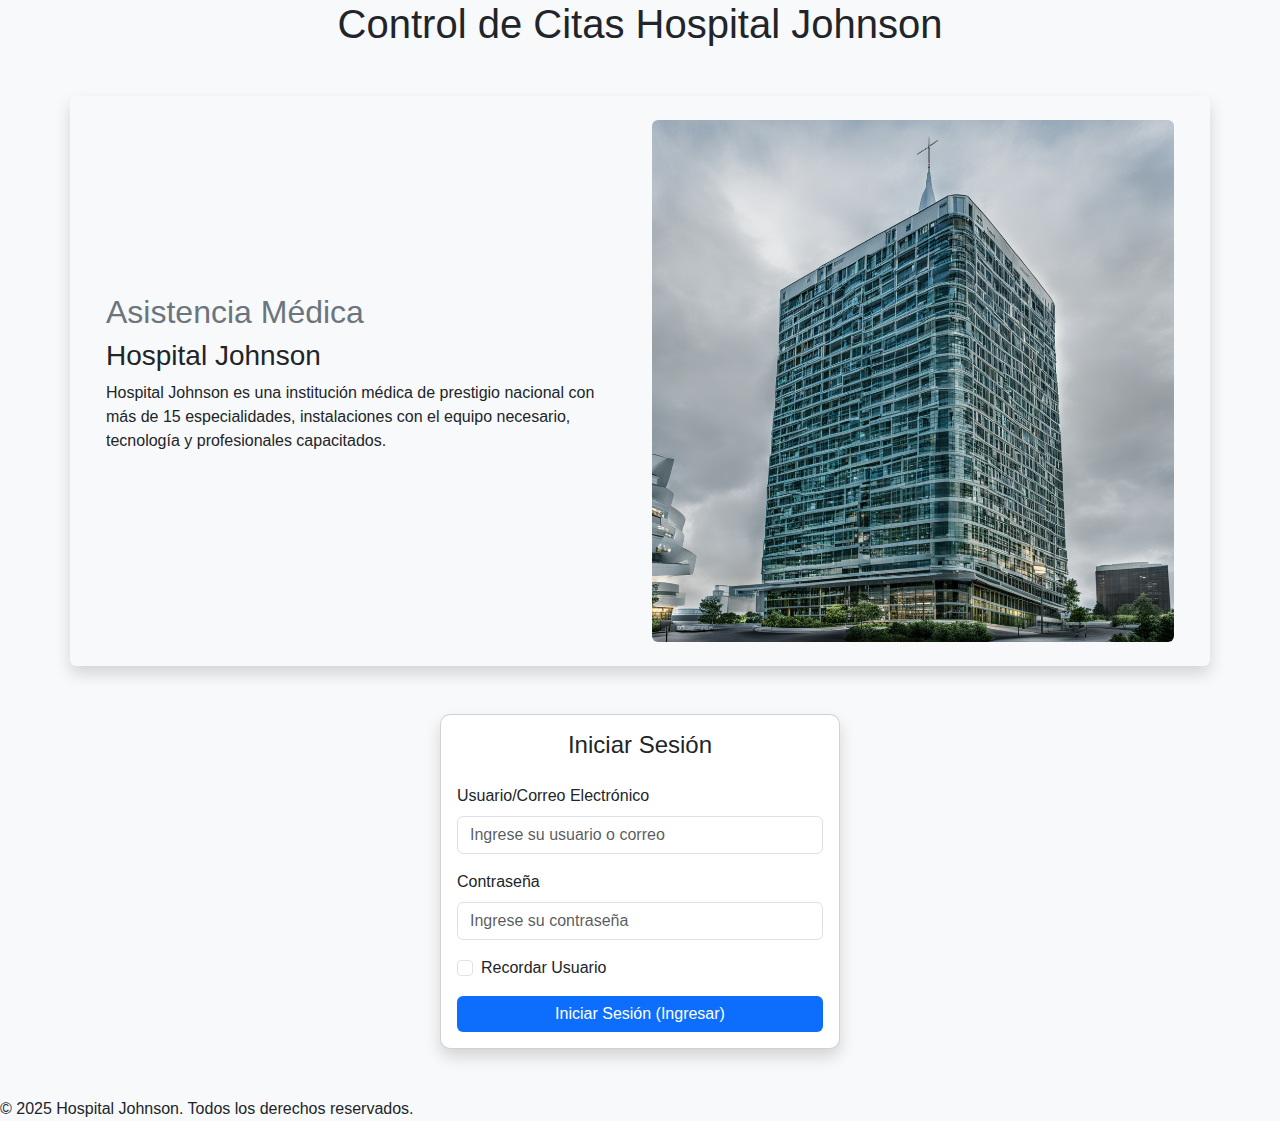
<file: index.html>
<!DOCTYPE html>
<html lang="es">
<head>
    <meta charset="UTF-8">
    <meta name="viewport" content="width=device-width, initial-scale=1.0">
    <title>Citas Médicas Hospital Johnson</title>
    <link href="https://cdn.jsdelivr.net/npm/bootstrap@5.3.0/dist/css/bootstrap.min.css" rel="stylesheet">
    <script src="https://cdn.jsdelivr.net/npm/bootstrap@5.3.0/dist/js/bootstrap.bundle.min.js"></script>
    <script src="js/scripts.js"></script>
    <link rel="stylesheet" href="css/styles.css">
</head>
<body>
    <header>
        <h1 class="mb-0 text-center">Control de Citas Hospital Johnson</h1> 
    </header>

    <main class="container my-5">
        <section class="row align-items-center bg-light p-4 rounded shadow">
            <div class="col-md-6">
                <h2 class="text-secondary">Asistencia Médica</h2>
                <h3 class="text-dark">Hospital Johnson</h3>
                <p>
                    Hospital Johnson es una institución médica de prestigio nacional con más de 15 especialidades, instalaciones con el equipo necesario, tecnología y profesionales capacitados.
                </p>
            </div>
            <div class="col-md-6 text-center">
                <img src="img/hospital.png" alt="Hospital Johnson" class="img-fluid rounded hospital-img">
            </div>
        </section>

        <!-- Formulario de inicio de sesión -->
        <section class="mt-5">
            <div class="card mx-auto shadow" style="max-width: 400px;">
                <div class="card-body">
                    <h4 class="card-title text-center mb-4">Iniciar Sesión</h4>
                    <form action="#" method="post">
                        <div class="mb-3">
                            <label for="usuario" class="form-label">Usuario/Correo Electrónico</label>
                            <input type="text" id="usuario" name="usuario" class="form-control" placeholder="Ingrese su usuario o correo">
                        </div>
                        <div class="mb-3">
                            <label for="password" class="form-label">Contraseña</label>
                            <input type="password" id="password" name="password" class="form-control" placeholder="Ingrese su contraseña">
                        </div>
                        <div class="form-check mb-3">
                            <input type="checkbox" id="recordar" name="recordar" class="form-check-input">
                            <label for="recordar" class="form-check-label">Recordar Usuario</label>
                        </div>
                        <button type="submit" class="btn btn-primary w-100">Iniciar Sesión (Ingresar)</button>
                    </form>
                </div>
            </div>
        </section>
    </main>

    <footer>
        <p class="mb-0">&copy; 2025 Hospital Johnson. Todos los derechos reservados.</p>
    </footer>

    <!-- Bootstrap JS -->

</body>
</html>
</file>
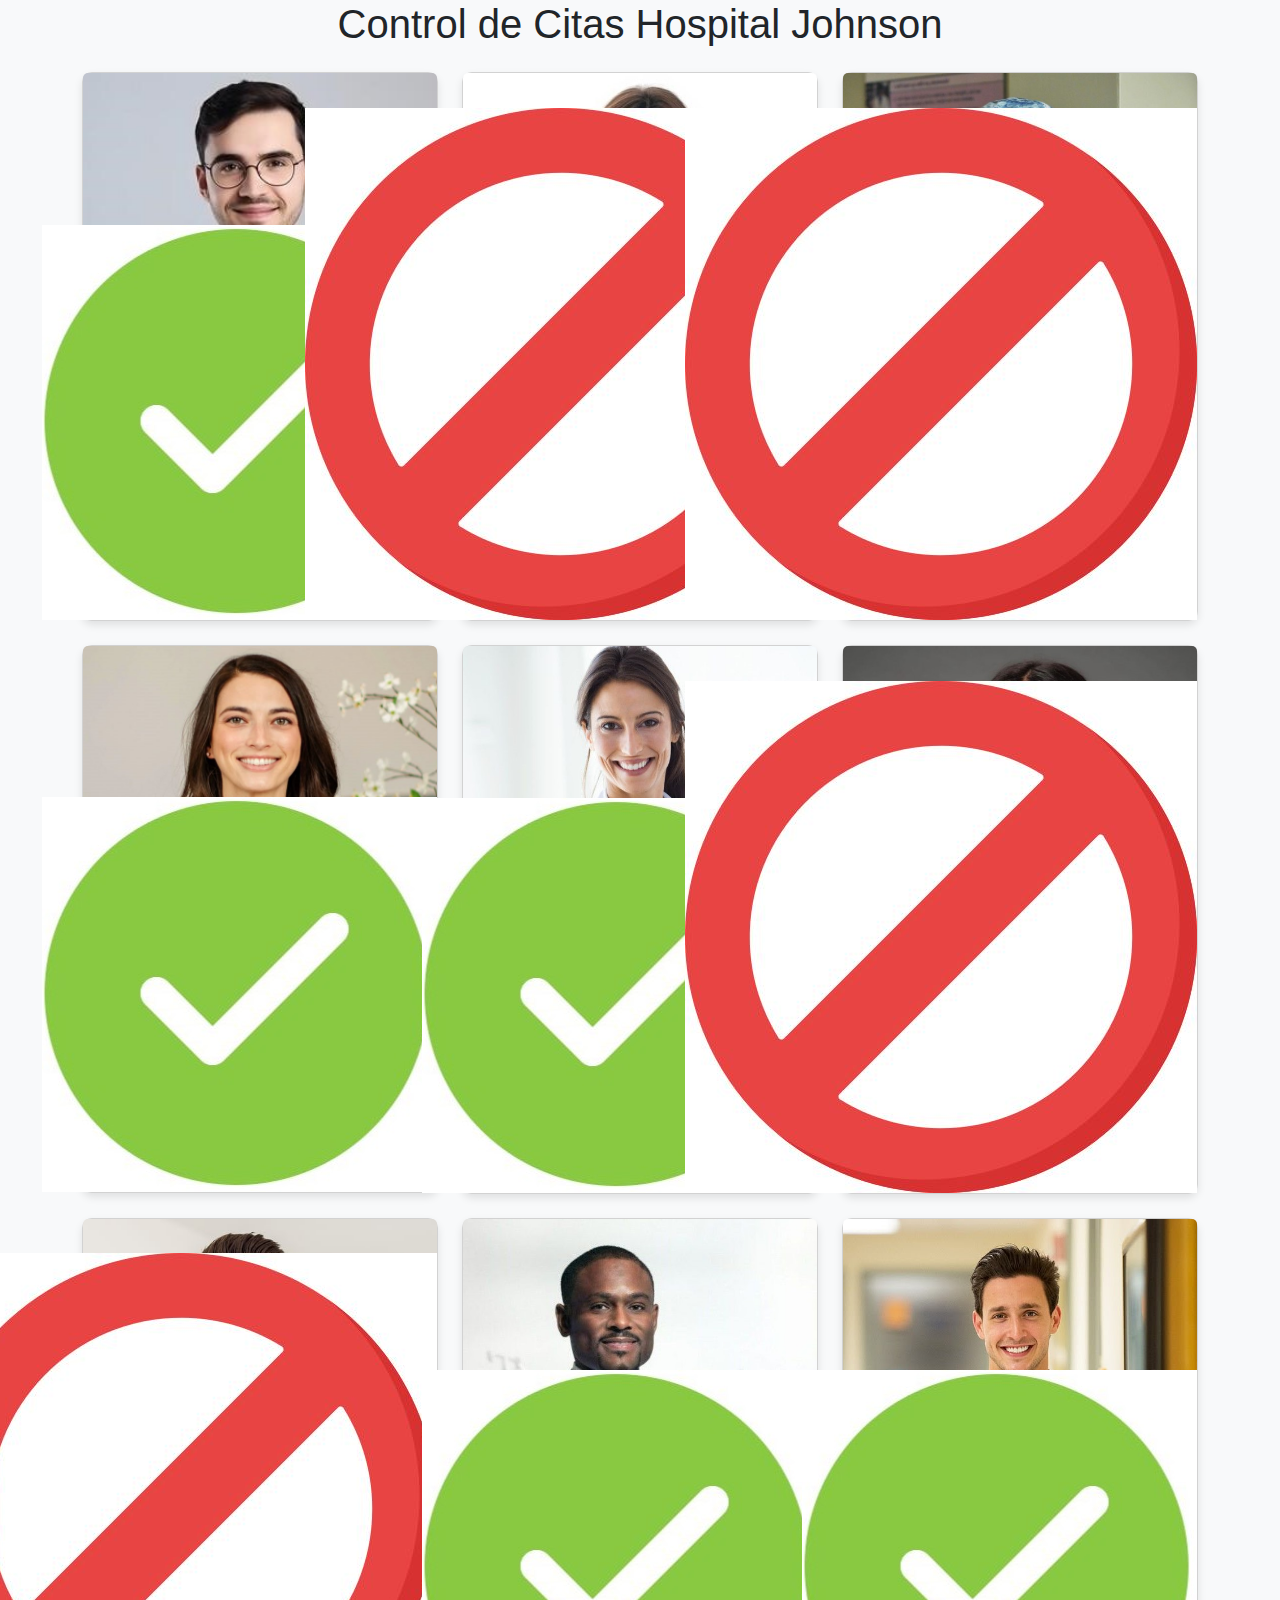
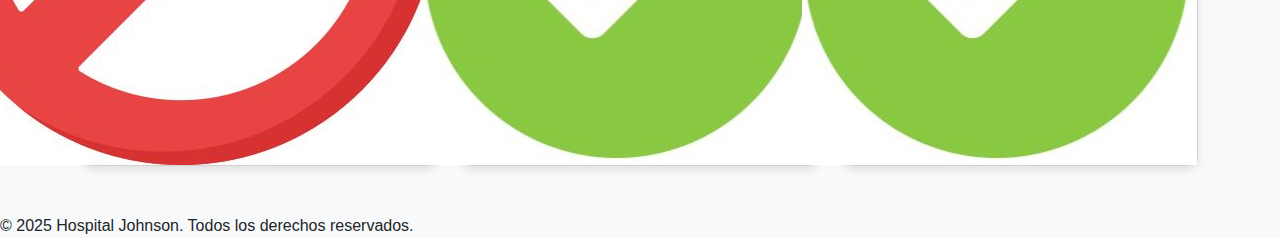
<file: admin.html>
<!DOCTYPE html>
<html lang="es">
<head>
    <meta charset="UTF-8">
    <meta name="viewport" content="width=device-width, initial-scale=1.0">
    <title>Hospital Johnson</title>
    <link href="https://cdn.jsdelivr.net/npm/bootstrap@5.3.0/dist/css/bootstrap.min.css" rel="stylesheet">
    <script src="https://cdn.jsdelivr.net/npm/bootstrap@5.3.0/dist/js/bootstrap.bundle.min.js"></script>
    
    <link rel="stylesheet" href="css/styles.css">
</head>
<body>
    <header>
        <h1 class="mb-0 text-center">Control de Citas Hospital Johnson</h1> 
    </header>

    <div class="container py-4">
        <div class="row justify-content-center" id="doctor-list"></div>
    </div>

    <script src="js/doctores.js"></script>

    <footer>
        <p class="mb-0">&copy; 2025 Hospital Johnson. Todos los derechos reservados.</p>
    </footer>

    <!-- Bootstrap JS -->

</body>
</html>
</file>
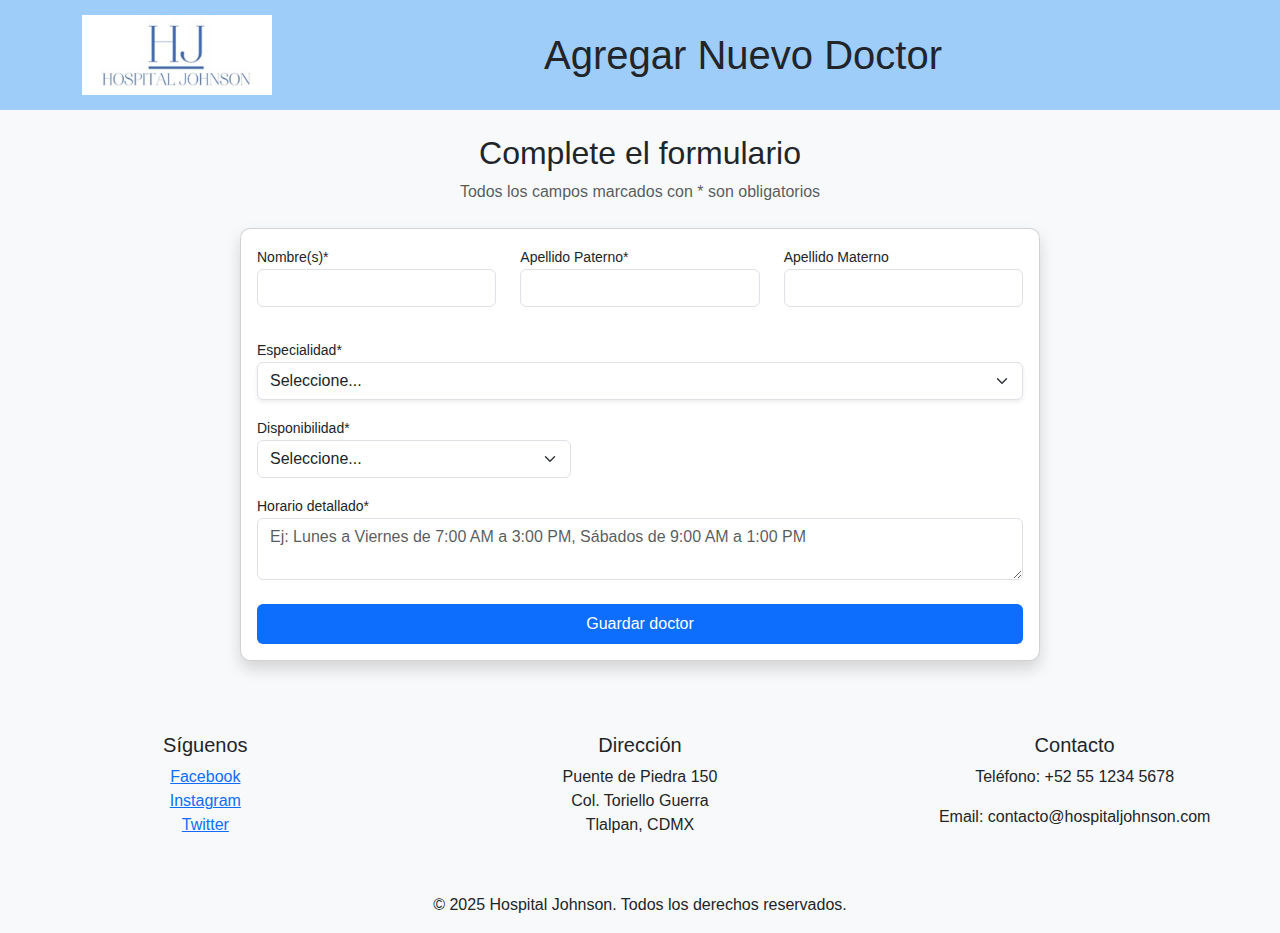
<file: agregarDoctor.html>
<!DOCTYPE html>
<html lang="es">
<head>
    <meta charset="UTF-8">
    <meta name="viewport" content="width=device-width, initial-scale=1.0">
    <title>Agregar Doctor | Hospital Johnson</title>
    <link rel="icon" href="img/principal/hospital-logo.jpeg" type="image/x-icon">
    <link href="https://cdn.jsdelivr.net/npm/bootstrap@5.3.0/dist/css/bootstrap.min.css" rel="stylesheet">
    <link rel="stylesheet" href="css/styles.css">
</head>
<body class="bg-light">
    <header> 
        <nav class="navbar navbar-expand-lg barra-navegacion">
            <div class="container d-flex align-items-center">
                <img src="img/principal/hospital-logo.jpeg" alt="Hospital Johnson Logo" class="me-3" style="height: 80px;">
                <h1 class="mb-0 mx-auto">Agregar Nuevo Doctor</h1>
            </div>
        </nav>
    </header>

    <main class="container py-4">
        <div class="mb-4 text-center">
            <h2>Complete el formulario</h2>
            <p class="text-muted">Todos los campos marcados con * son obligatorios</p>
        </div>

        <div class="card mx-auto shadow" style="max-width: 800px;">
            <div class="card-body">
                <form id="formDoctor">
                    <div class="row mb-3">
                        <div class="col-md-4">
                            <small class="form-label">Nombre(s)*</small>
                            <input type="text" class="form-control" id="nombre" required>
                        </div>
                        <div class="col-md-4">
                            <small class="form-label">Apellido Paterno*</small>
                            <input type="text" class="form-control" id="apellidoPaterno" required>
                        </div>
                        <div class="col-md-4">
                            <small class="form-label">Apellido Materno</small>
                            <input type="text" class="form-control" id="apellidoMaterno">
                        </div>
                    </div>

                    <div class="mb-3">
                        <small class="form-label">Especialidad*</small>
                        <select id="especialidad" class="form-select shadow-sm" required>
                            <option value="" disabled selected>Seleccione...</option>
                            <option value="Anestesiólogo">Anestesiólogo</option>
                            <option value="Cardiólogo">Cardiólogo</option>
                            <option value="Pediatra">Pediatra</option>
                            <option value="Cirujano">Cirujano</option>
                            <option value="Neurólogo">Neurólogo</option>
                            <option value="Ortopédico">Ortopédico</option>
                            <option value="Urólogo">Urólogo</option>
                            <option value="Psiquiatra">Psiquiatra</option>
                        </select>
                    </div>

                    <div class="mb-3">
                        <small class="form-label">Disponibilidad*</small>
                        <select id="disponibilidad" class="form-select w-auto" required>
                            <option value="" disabled selected>Seleccione...</option>
                            <option value="Lunes a Viernes (8:00 AM - 6:00 PM)">Lunes a Viernes (8:00 AM - 6:00 PM)</option>
                            <option value="Turnos rotativos">Turnos rotativos</option>
                            <option value="Fines de semana">Fines de semana</option>
                        </select>
                    </div>

                    <div class="mb-4">
                        <small class="form-label">Horario detallado*</small>
                        <textarea class="form-control" id="horario" rows="2" required
                            placeholder="Ej: Lunes a Viernes de 7:00 AM a 3:00 PM, Sábados de 9:00 AM a 1:00 PM"></textarea>
                    </div>

                    <button type="submit" class="btn btn-primary w-100 py-2">Guardar doctor</button>
                </form>
            </div>
        </div>
    </main>

    <footer class="mt-5">
        <div class="footer">
            <div class="row text-center text">
                <div class="col-md-4 mb-3">
                    <h5>Síguenos</h5>
                    <a href="https://facebook.com" target="_blank" class="d-block">
                        <i class="bi bi-facebook"></i> Facebook
                    </a>
                    <a href="https://instagram.com" target="_blank" class="d-block">
                        <i class="bi bi-instagram"></i> Instagram
                    </a>
                    <a href="https://twitter.com" target="_blank" class="d-block">
                        <i class="bi bi-twitter"></i> Twitter
                    </a>
                </div>
    
                <div class="col-md-4 mb-3">
                    <h5>Dirección</h5>
                    <p>
                        Puente de Piedra 150<br>
                        Col. Toriello Guerra<br>
                        Tlalpan, CDMX
                    </p>
                </div>
    
                <div class="col-md-4 mb-3" id="contacto">
                    <h5>Contacto</h5>
                    <p>Teléfono: +52 55 1234 5678</p>
                    <p>Email: contacto@hospitaljohnson.com</p>
                </div>
            </div>
    
            <div class="row mt-4">
                <div class="col text-center">
                    <p>&copy; 2025 Hospital Johnson. Todos los derechos reservados.</p>
                </div>
            </div>
        </div>
    </footer>

    <script>
        document.getElementById('formDoctor').addEventListener('submit', function(e) {
            e.preventDefault();
            
            const nuevoDoctor = {
                img: "img/doctores/placeholder.jpg",
                title: `Dr. ${document.getElementById('nombre').value} ${document.getElementById('apellidoPaterno').value}`,
                desc: document.getElementById('especialidad').value,
                nombre: document.getElementById('nombre').value,
                apellidos: `${document.getElementById('apellidoPaterno').value} ${document.getElementById('apellidoMaterno').value}`,
                especialidad: document.getElementById('especialidad').value,
                disponibilidad: document.getElementById('disponibilidad').value,
                horario: document.getElementById('horario').value
            };

            alert(`Doctor ${nuevoDoctor.title} agregado correctamente`);
            document.getElementById('formDoctor').reset();
        });
    </script>

    <script src="https://cdn.jsdelivr.net/npm/bootstrap@5.3.0/dist/js/bootstrap.bundle.min.js"></script>
</body>
</html>
</file>
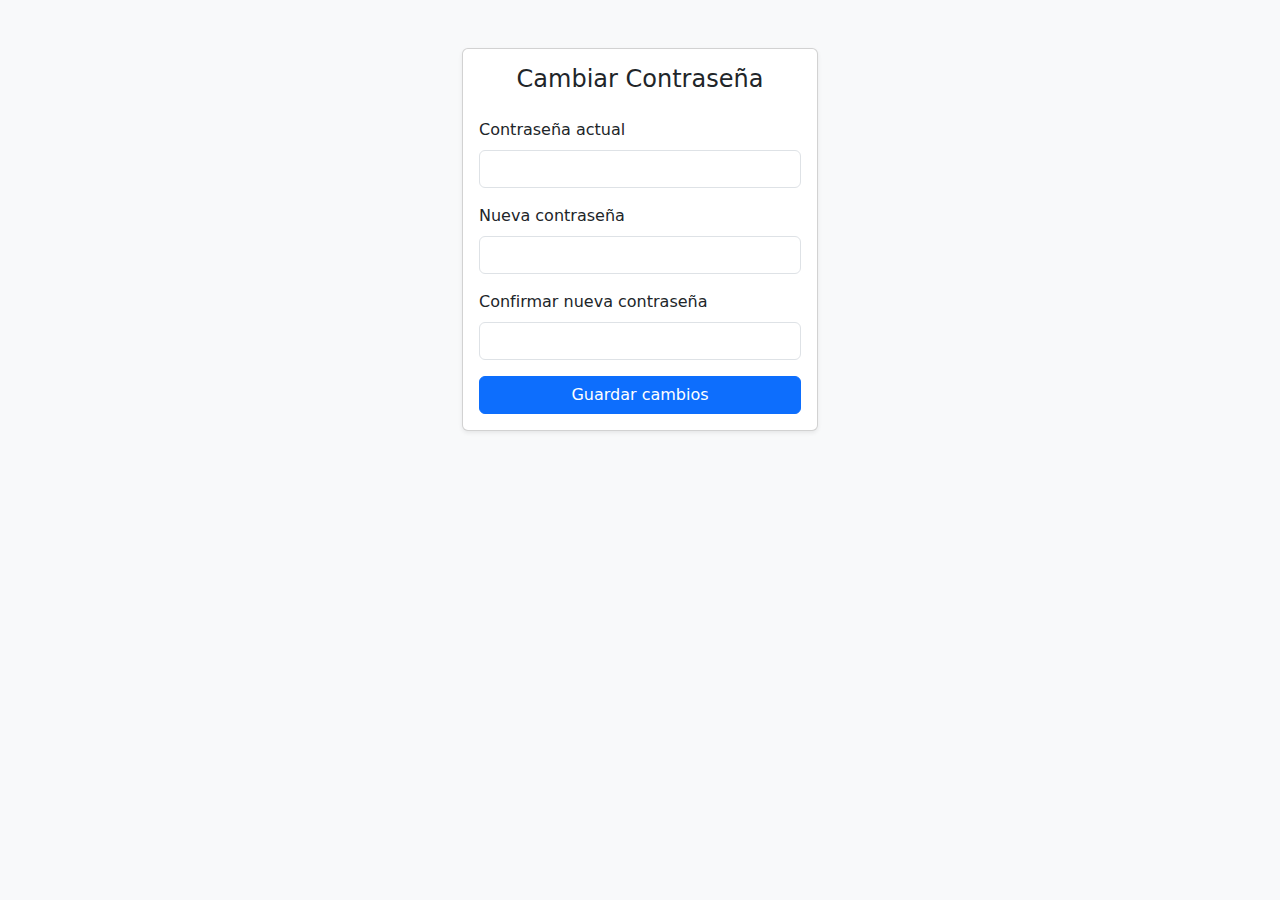
<file: cambioContrasenia.html>
<!DOCTYPE html>
<html lang="es">
<head>
  <meta charset="UTF-8">
  <title>Cambiar Contraseña</title>
  <link href="https://cdn.jsdelivr.net/npm/bootstrap@5.3.2/dist/css/bootstrap.min.css" rel="stylesheet">
</head>
<body class="bg-light">

  <div class="container">
    <div class="row justify-content-center mt-5">
      <div class="col-md-6 col-lg-4">
        <div class="card shadow-sm">
          <div class="card-body">
            <h4 class="card-title mb-4 text-center">Cambiar Contraseña</h4>
            <form>
              <div class="mb-3">
                <label for="currentPassword" class="form-label">Contraseña actual</label>
                <input type="password" class="form-control" id="currentPassword" required>
              </div>
              <div class="mb-3">
                <label for="newPassword" class="form-label">Nueva contraseña</label>
                <input type="password" class="form-control" id="newPassword" required>
              </div>
              <div class="mb-3">
                <label for="confirmPassword" class="form-label">Confirmar nueva contraseña</label>
                <input type="password" class="form-control" id="confirmPassword" required>
              </div>
              <button type="submit" class="btn btn-primary w-100">Guardar cambios</button>
            </form>
          </div>
        </div>
      </div>
    </div>
  </div>

</body>
</html>
</file>
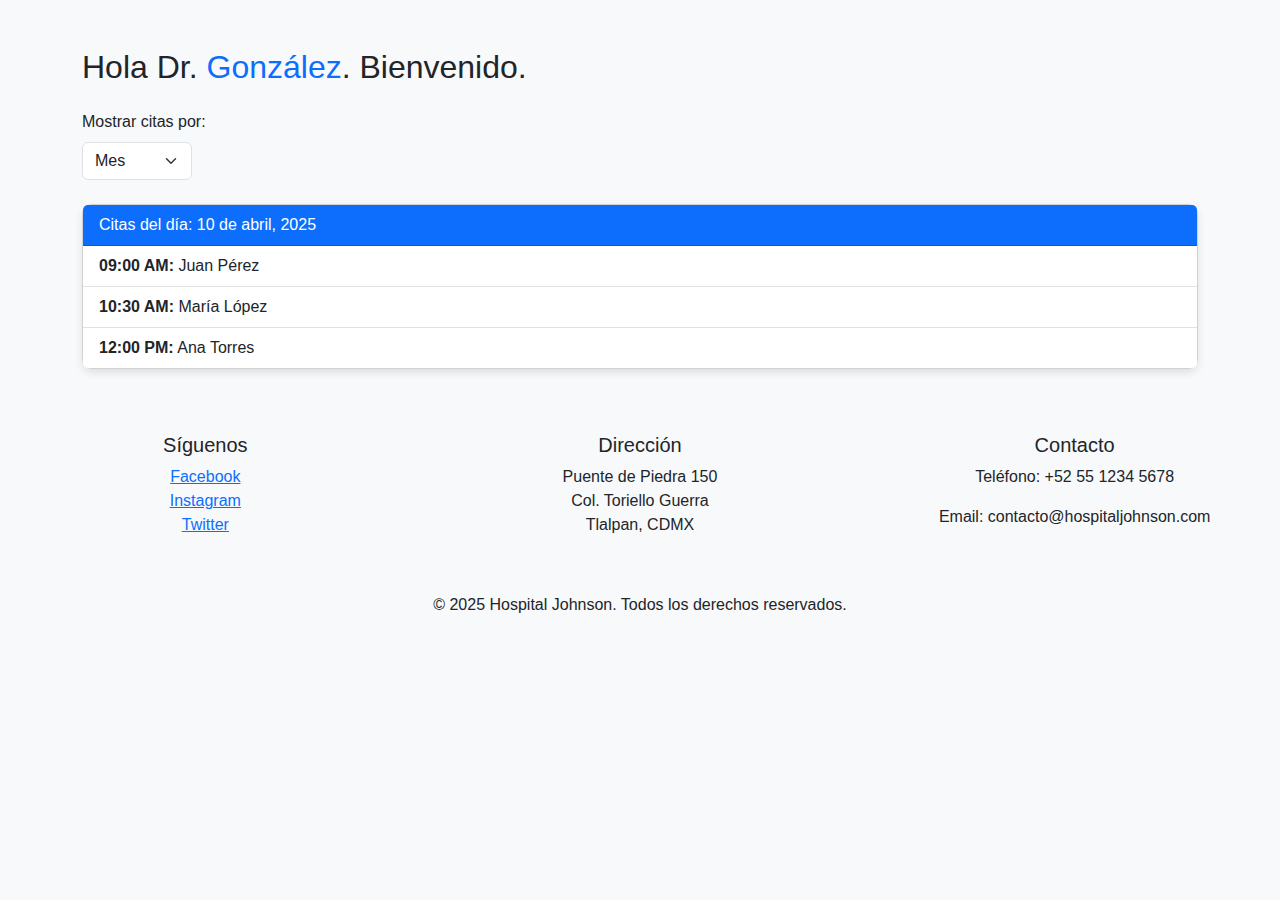
<file: citasProgramadas.html>
<!DOCTYPE html>
<html lang="es">
<head>
    <meta charset="UTF-8">
    <meta name="viewport" content="width=device-width, initial-scale=1.0">
    <title>Sobre Nosotros - Hospital Johnson</title>
    <link href="https://cdn.jsdelivr.net/npm/bootstrap@5.3.0/dist/css/bootstrap.min.css" rel="stylesheet">
    <link rel="stylesheet" href="css/styles.css">
</head>
    
  <body class="bg-light">

    <div class="container py-5">
    
      <div class="mb-4">
        <h2>Hola Dr. <span class="text-primary">González</span>. Bienvenido.</h2>
      </div>
  
      
      <div class="mb-4">
        <label for="viewSelect" class="form-label">Mostrar citas por:</label>
        <select id="viewSelect" class="form-select w-auto">
          <option value="mes">Mes</option>
          <option value="semana">Semana</option>
          <option value="dia">Día</option>
        </select>
      </div>
  
      
      <div id="citasContainer">
        
        <div class="card mb-3">
          <div class="card-header bg-primary text-white">
            Citas del día: 10 de abril, 2025
          </div>
          <ul class="list-group list-group-flush">
            <li class="list-group-item">
              <strong>09:00 AM:</strong> Juan Pérez
            </li>
            <li class="list-group-item">
              <strong>10:30 AM:</strong> María López
            </li>
            <li class="list-group-item">
              <strong>12:00 PM:</strong> Ana Torres
            </li>
          </ul>
        </div>
      </div>
    </div>
  
    <script>
      
      document.getElementById("viewSelect").addEventListener("change", function () {
        const container = document.getElementById("citasContainer");
        const value = this.value;
  
        if (value === "dia") {
          container.innerHTML = `
            <div class="card mb-3">
              <div class="card-header bg-primary text-white">
                Citas del día: 10 de abril, 2025
              </div>
              <ul class="list-group list-group-flush">
                <li class="list-group-item"><strong>09:00 AM:</strong> Juan Pérez</li>
                <li class="list-group-item"><strong>10:30 AM:</strong> María López</li>
                <li class="list-group-item"><strong>12:00 PM:</strong> Ana Torres</li>
              </ul>
            </div>`;
        } else {
          container.innerHTML = `
            <div class="alert alert-info" role="alert">
              Vista de <strong>${value}</strong> 
            </div>`;
        }
      });
    </script>
  


   

    <footer>
        <div class="footer">
            <div class="row text-center text">
                <!-- Redes sociales -->
                <div class="col-md-4 mb-3">
                    <h5>Síguenos</h5>
                    <a href="https://facebook.com" target="_blank" class="d-block">
                        <i class="bi bi-facebook"></i> Facebook
                    </a>
                    <a href="https://instagram.com" target="_blank" class="d-block">
                        <i class="bi bi-instagram"></i> Instagram
                    </a>
                    <a href="https://twitter.com" target="_blank" class="d-block">
                        <i class="bi bi-twitter"></i> Twitter
                    </a>
                </div>

                <!-- Dirección -->
                <div class="col-md-4 mb-3">
                    <h5>Dirección</h5>
                    <p>
                        Puente de Piedra 150<br>
                        Col. Toriello Guerra<br>
                        Tlalpan, CDMX
                    </p>
                </div>

                <!-- Contacto -->
                <div class="col-md-4 mb-3" id="contacto">
                    <h5>Contacto</h5>
                    <p>Teléfono: +52 55 1234 5678</p>
                    <p>Email: contacto@hospitaljohnson.com</p>
                </div>
            </div>

            <!-- Copyright -->
            <div class="row mt-4">
                <div class="col text-center">
                    <p>&copy; 2025 Hospital Johnson. Todos los derechos reservados.</p>
                </div>
            </div>
        </div>
    </footer>

    <!-- Bootstrap JS -->
    <script src="https://cdn.jsdelivr.net/npm/bootstrap@5.3.0/dist/js/bootstrap.bundle.min.js"></script>
</body>
</html>
</file>
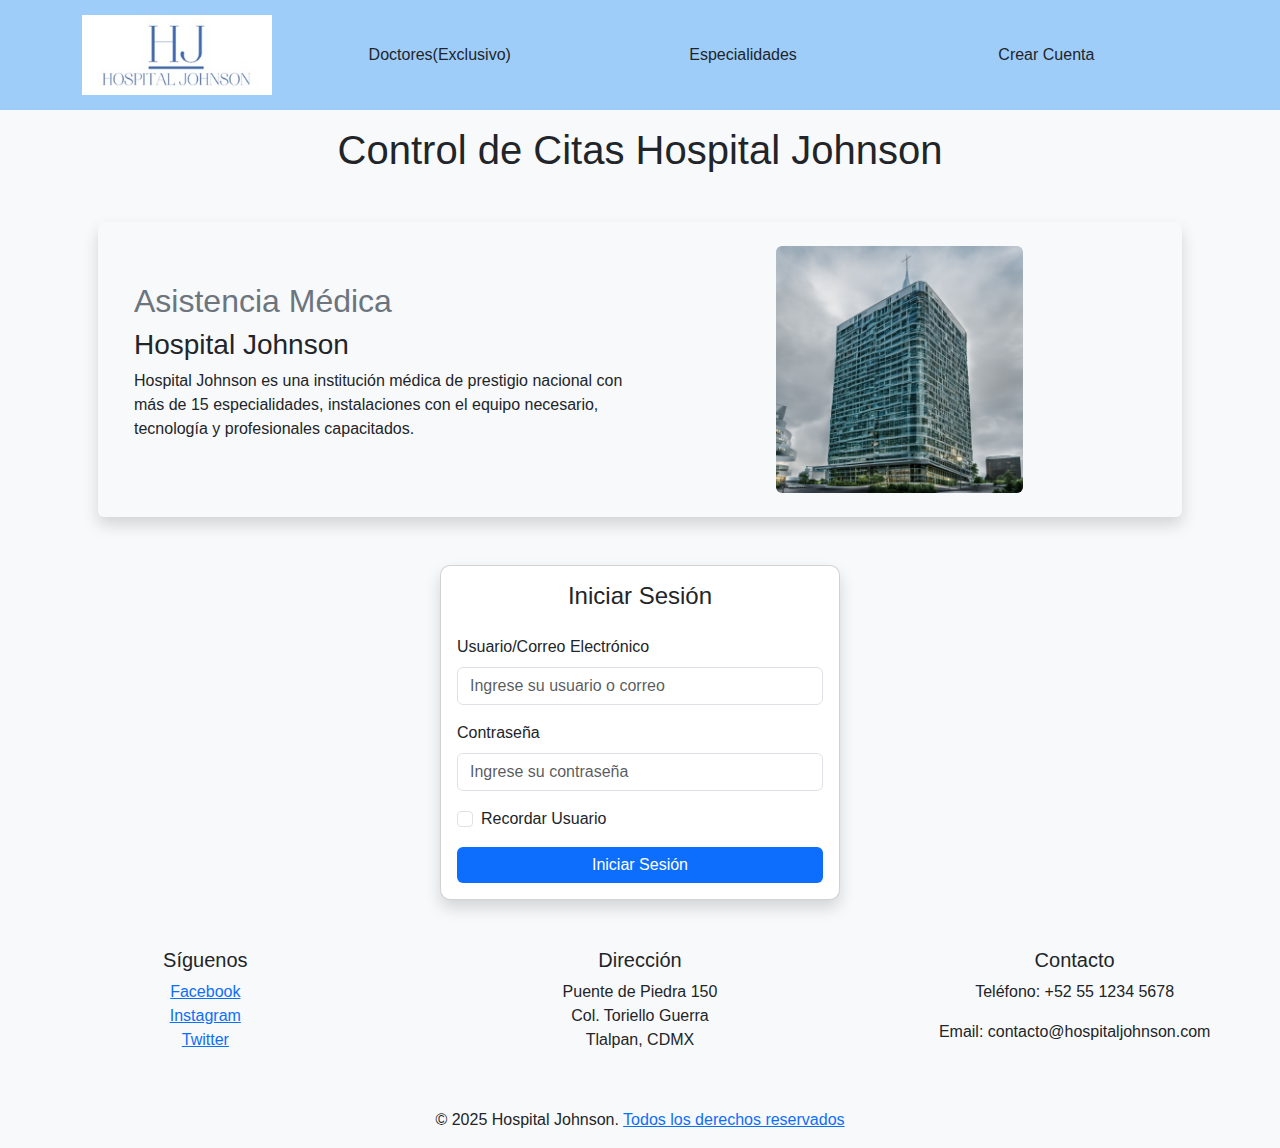
<file: inicio.html>
<!DOCTYPE html>
<html lang="es">
<head>
    <meta charset="UTF-8">
    <meta name="viewport" content="width=device-width, initial-scale=1.0">
    <title>Iniciar sesión Hospital Johnson</title>
    <link rel="icon" href="img/principal/hospital-logo.jpeg" type="image/x-icon">

    <link href="https://cdn.jsdelivr.net/npm/bootstrap@5.3.0/dist/css/bootstrap.min.css" rel="stylesheet">
    <script src="https://cdn.jsdelivr.net/npm/bootstrap@5.3.0/dist/js/bootstrap.bundle.min.js"></script>
    <script src="js/scripts.js"></script>
    <link rel="stylesheet" href="css/styles.css">
</head>
<body>
    <header>
            <nav class="navbar navbar-expand-lg barra-navegacion">
                <div class="container d-flex align-items-center">
                    <img src="img/principal/hospital-logo.jpeg" alt="Hospital Johnson Logo" class="me-3" style="height: 80px;">
                    <button class="navbar-toggler" type="button" data-bs-toggle="collapse" data-bs-target="#menu" aria-controls="menu" aria-expanded="false" aria-label="Toggle navigation">
                        <span class="navbar-toggler-icon"></span>
                    </button>
                    <div class="collapse navbar-collapse" id="menu">
                        <ul class="navbar-nav ms-auto text-center w-100">
                            <li class="nav-item w-100 my-1">
                                <a class="btn custom-btn w-100" href="citasProgramadas.html">Doctores(Exclusivo)</a>
                            </li>
                            </li>
                            <li class="nav-item w-100 my-1">
                                <a class="btn custom-btn w-100" href="index.html#especialidades">Especialidades</a>
                            </li>
                            <li class="nav-item w-100 my-1">
                                <a class="btn custom-btn w-100" href="registro.html">Crear Cuenta</a>
                            </li>
                        </ul>
                        
                    </div>
                </div>
            </nav>
    </header>
    <p ></p>
    <h1 class="mb-0 text-center">Control de Citas Hospital Johnson</h1> 
    <main class="container my-5">
        <section class="row align-items-center bg-light p-4 rounded shadow mx-3 my-4" style="background-color: #e4e8ec;">
            <div class="col-md-6 mb-3 mb-md-0">
                <h2 class="text-secondary">Asistencia Médica</h2>
                <h3 class="text-dark">Hospital Johnson</h3>
                <p>
                    Hospital Johnson es una institución médica de prestigio nacional con más de 15 especialidades, instalaciones con el equipo necesario, tecnología y profesionales capacitados.
                </p>
            </div>
            <div class="col-md-6 d-flex justify-content-center">
                <img src="img/principal/hospital.png" alt="Hospital Johnson" class="img-fluid rounded" style="max-width: 50%; height: auto;">
            </div>
        </section> 

        <!-- Formulario de inicio de sesión -->
        <section class="mt-5">
            <div class="card mx-auto shadow" style="max-width: 400px;">
                <div class="card-body">
                    <h4 class="card-title text-center mb-4">Iniciar Sesión</h4>
                    <form action="#" method="post">
                        <div class="mb-3">
                            <label for="usuario" class="form-label">Usuario/Correo Electrónico</label>
                            <input type="text" id="usuario" name="usuario" class="form-control" placeholder="Ingrese su usuario o correo">
                        </div>
                        <div class="mb-3">
                            <label for="password" class="form-label">Contraseña</label>
                            <input type="password" id="password" name="password" class="form-control" placeholder="Ingrese su contraseña">
                        </div>
                        <div class="form-check mb-3">
                            <input type="checkbox" id="recordar" name="recordar" class="form-check-input">
                            <label for="recordar" class="form-check-label">Recordar Usuario</label>
                        </div>
                        <button type="button" class="btn btn-primary w-100" onclick="goToInicio('paciente')">Iniciar Sesión</button>
                    </form>
                </div>
            </div>
        </section>
    </main>

    <footer>
        <div class="footer">
            <div class="row text-center text">
                <!-- Redes sociales -->
                <div class="col-md-4 mb-3">
                    <h5>Síguenos</h5>
                    <a href="https://facebook.com" target="_blank" class="d-block">
                        <i class="bi bi-facebook"></i> Facebook
                    </a>
                    <a href="https://instagram.com" target="_blank" class="d-block">
                        <i class="bi bi-instagram"></i> Instagram
                    </a>
                    <a href="https://twitter.com" target="_blank" class="d-block">
                        <i class="bi bi-twitter"></i> Twitter
                    </a>
                </div>
    
                <!-- Dirección -->
                <div class="col-md-4 mb-3">
                    <h5>Dirección</h5>
                    <p>
                        Puente de Piedra 150<br>
                        Col. Toriello Guerra<br>
                        Tlalpan, CDMX
                    </p>
                </div>
    
                <!-- Contacto -->
                <div class="col-md-4 mb-3" id ="contacto">
                    <h5>Contacto</h5>
                    <p>Teléfono: +52 55 1234 5678</p>
                    <p>Email: contacto@hospitaljohnson.com</p>
                </div>
            </div>
    
            <!-- Copyright -->
            <div class="row mt-4">
                <div class="col text-center">
                    <p>&copy; 2025 Hospital Johnson. <a href="admin.html">Todos los derechos reservados</a></p>
                </div>
            </div>
        </div>
    </footer>

    <!-- Bootstrap JS -->
    <script src="https://cdn.jsdelivr.net/npm/bootstrap@5.3.0/dist/js/bootstrap.bundle.min.js"></script>
</body>
</html>
</file>
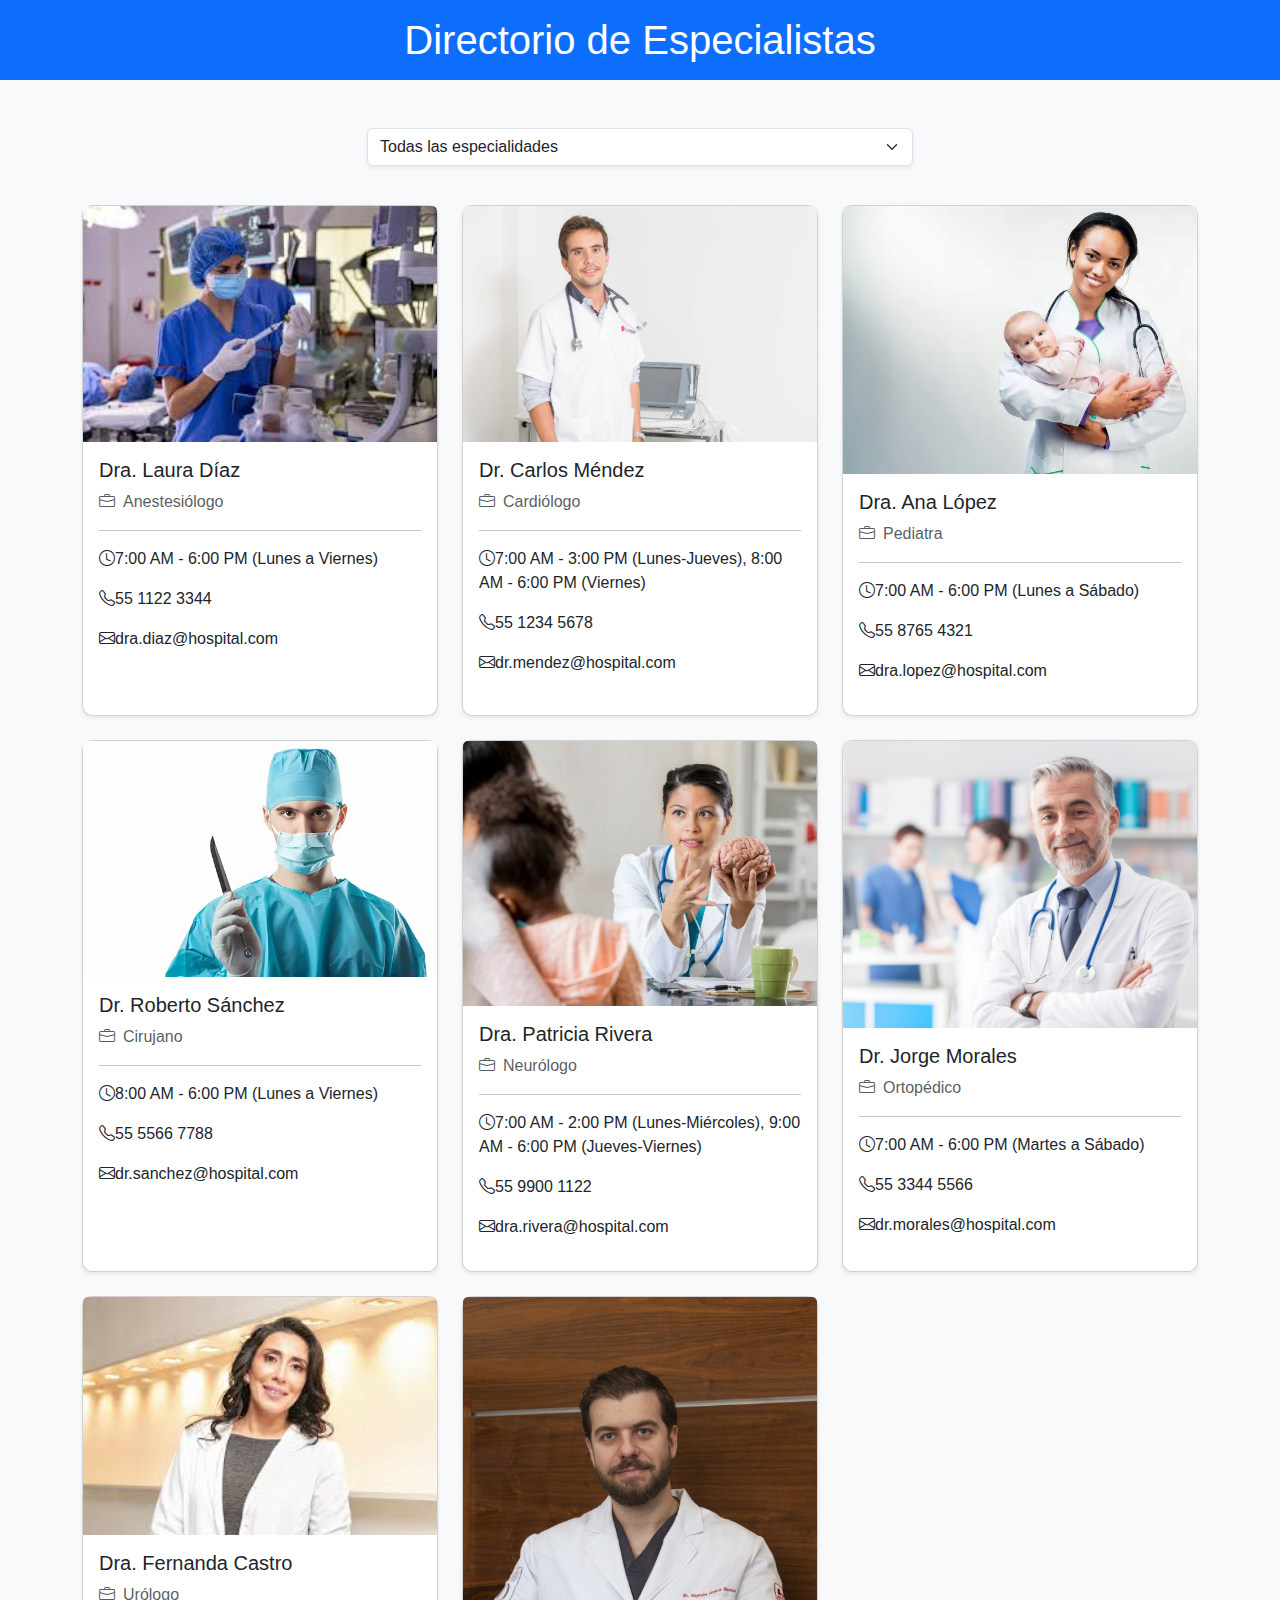
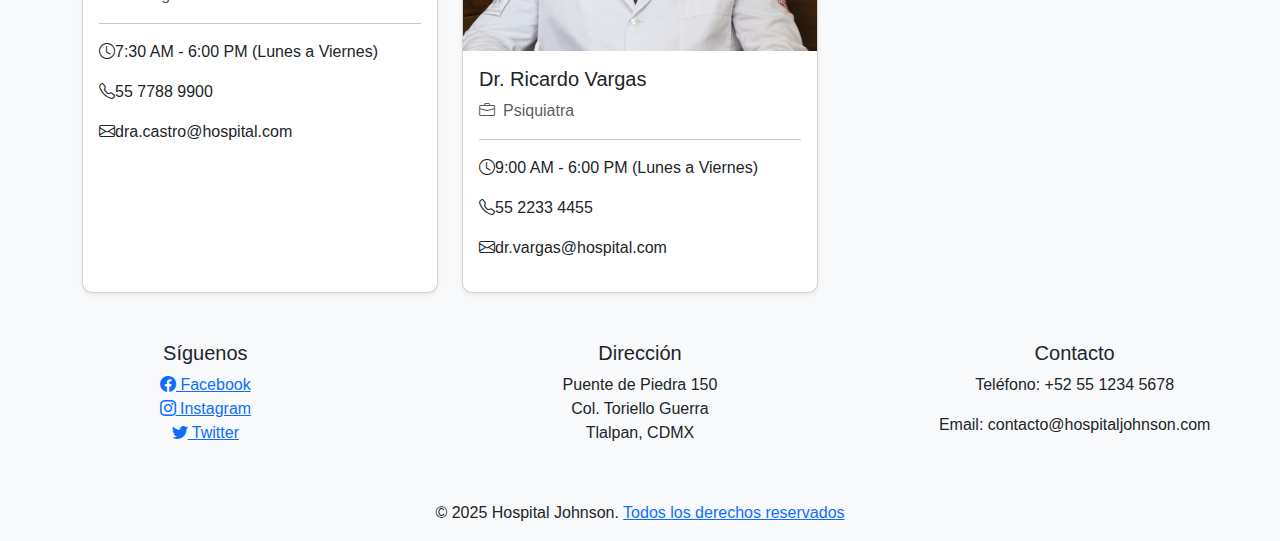
<file: paciente.html>
<!DOCTYPE html>
<html lang="es">
<head>
    <meta charset="UTF-8">
    <meta name="viewport" content="width=device-width, initial-scale=1.0">
    <title>Directorio Médico - Hospital Johnson</title>
    <link rel="icon" href="img/principal/hospital-logo.jpeg" type="image/x-icon">

    <script src="https://cdn.jsdelivr.net/npm/bootstrap@5.3.0/dist/js/bootstrap.bundle.min.js"></script>
    <script src="js/scripts.js"></script>

    <link href="https://cdn.jsdelivr.net/npm/bootstrap@5.3.0/dist/css/bootstrap.min.css" rel="stylesheet">
    <link rel="stylesheet" href="https://cdn.jsdelivr.net/npm/bootstrap-icons@1.10.0/font/bootstrap-icons.css">
    <link rel="stylesheet" href="css/styles.css">
</head>
<body>
    <header class="bg-primary py-3">
        <div class="container">
            <h1 class="text-center text-white mb-0">Directorio de Especialistas</h1>
        </div>
    </header>

    <main class="container my-5">
        <div class="row mb-4">
            <div class="col-md-6 mx-auto">
                <select id="filtroEspecialidad" class="form-select shadow-sm">
                    <option value="todas" selected>Todas las especialidades</option>
                    <option value="Anestesiólogo">Anestesiólogo</option>
                    <option value="Cardiólogo">Cardiólogo</option>
                    <option value="Pediatra">Pediatra</option>
                    <option value="Cirujano">Cirujano</option>
                    <option value="Neurólogo">Neurólogo</option>
                    <option value="Ortopédico">Ortopédico</option>
                    <option value="Urólogo">Urólogo</option>
                    <option value="Psiquiatra">Psiquiatra</option>
                </select>
            </div>
        </div>

        <div class="row row-cols-1 row-cols-md-3 g-4" id="catalogoDoctores">
           
        </div>
    </main>

    <footer>
        <div class="footer">
            <div class="row text-center text">
                <!-- Redes sociales -->
                <div class="col-md-4 mb-3">
                    <h5>Síguenos</h5>
                    <a href="https://facebook.com" target="_blank" class="d-block">
                        <i class="bi bi-facebook"></i> Facebook
                    </a>
                    <a href="https://instagram.com" target="_blank" class="d-block">
                        <i class="bi bi-instagram"></i> Instagram
                    </a>
                    <a href="https://twitter.com" target="_blank" class="d-block">
                        <i class="bi bi-twitter"></i> Twitter
                    </a>
                </div>
    
                <!-- Dirección -->
                <div class="col-md-4 mb-3">
                    <h5>Dirección</h5>
                    <p>
                        Puente de Piedra 150<br>
                        Col. Toriello Guerra<br>
                        Tlalpan, CDMX
                    </p>
                </div>
    
                <!-- Contacto -->
                <div class="col-md-4 mb-3" id ="contacto">
                    <h5>Contacto</h5>
                    <p>Teléfono: +52 55 1234 5678</p>
                    <p>Email: contacto@hospitaljohnson.com</p>
                </div>
            </div>
    
            <!-- Copyright -->
            <div class="row mt-4">
                <div class="col text-center">
                    <p>&copy; 2025 Hospital Johnson. <a href="admin.html">Todos los derechos reservados</a></p>
                </div>
            </div>
        </div>
    </footer>

</body>
</html>
</file>
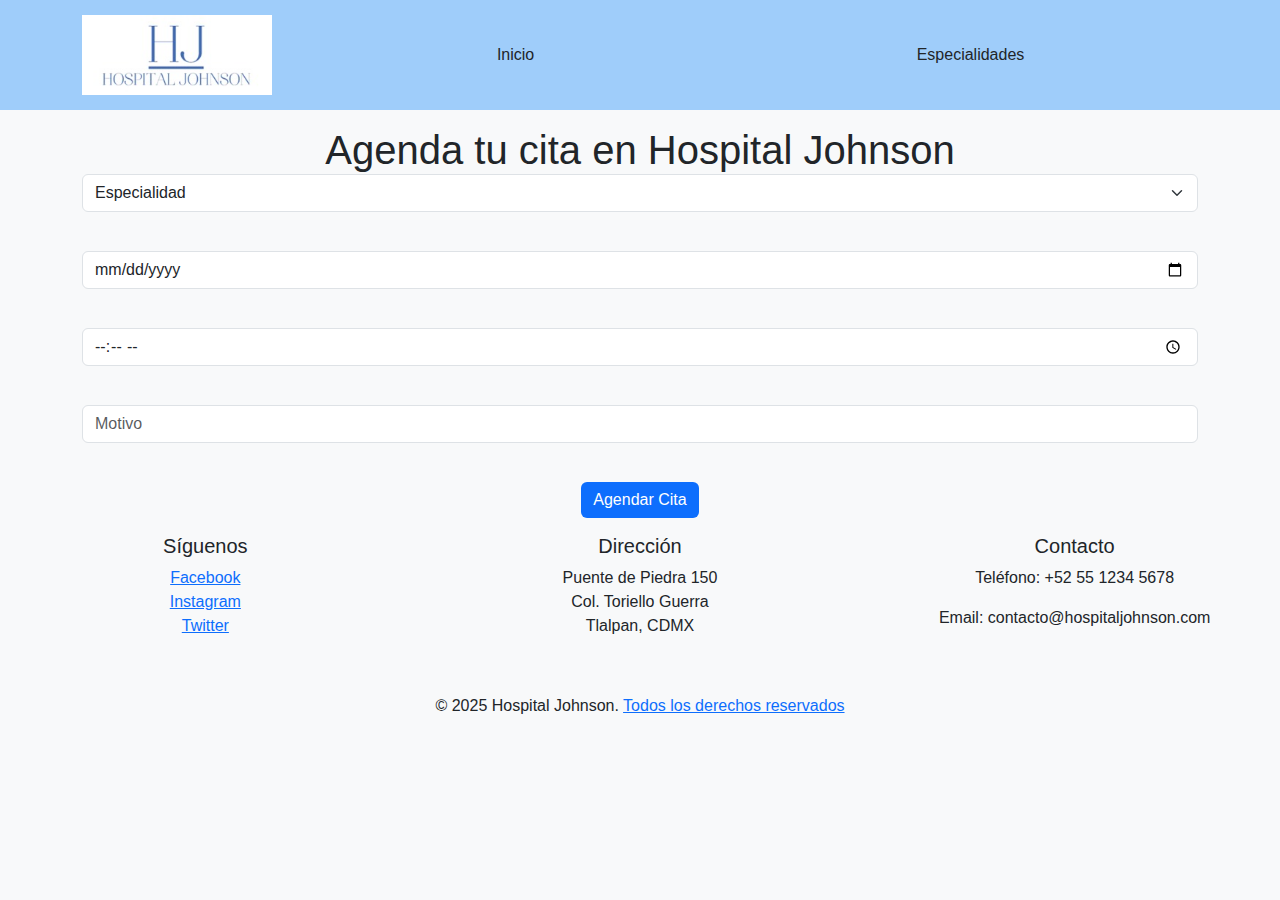
<file: registrarCita.html>
<!DOCTYPE html>
<html lang="es">
<head>
    <meta charset="UTF-8">
    <meta name="viewport" content="width=device-width, initial-scale=1.0">
    <title>Registrar Cita</title>
    <link rel="icon" href="img/principal/hospital-logo.jpeg" type="image/x-icon">

    <link href="https://cdn.jsdelivr.net/npm/bootstrap@5.3.0/dist/css/bootstrap.min.css" rel="stylesheet">
    <script src="https://cdn.jsdelivr.net/npm/bootstrap@5.3.0/dist/js/bootstrap.bundle.min.js"></script>
    <script src="js/scripts.js"></script>
    <link rel="stylesheet" href="css/styles.css">
</head>
<body>
    <header>
            <nav class="navbar navbar-expand-lg barra-navegacion">
                <div class="container d-flex align-items-center">
                    <img src="img/principal/hospital-logo.jpeg" alt="Hospital Johnson Logo" class="me-3" style="height: 80px;">
                    <button class="navbar-toggler" type="button" data-bs-toggle="collapse" data-bs-target="#menu" aria-controls="menu" aria-expanded="false" aria-label="Toggle navigation">
                        <span class="navbar-toggler-icon"></span>
                    </button>
                    <div class="collapse navbar-collapse" id="menu">
                        <ul class="navbar-nav ms-auto text-center w-100">
                            <li class="nav-item w-100 my-1">
                                <a class="btn custom-btn w-100" href="index.html">Inicio</a>
                            </li>
                            </li>
                            <li class="nav-item w-100 my-1">
                                <a class="btn custom-btn w-100" href="index.html#especialidades">Especialidades</a>
                            </li>

                        </ul>
                        
                    </div>
                </div>
            </nav>
    </header>
    <p ></p>
    <h1 class="mb-0 text-center ">Agenda tu cita en Hospital Johnson</h1> 
    <main class="container mb-3 d-grid gap-4">
        <select class="form-select" aria-label="Default select example">
            <option selected>Especialidad</option>
            <option value="1">Anestesiología</option>
            <option value="2">Cardiología</option>
            <option value="3">Pediatría</option>
            <option value="4">Cirujano</option>
            <option value="5">Neurología</option>
            <option value="6">Ortopedia</option>
            <option value="7">Urulogía</option>
            <option value="8">Psiquiatría</option>
          </select>

          
        <input type="date" id="fecha" name="fecha" class="form-control">

        <input type="time" id="hora" name="hora" class="form-control">

        <input type="email" class="form-control" id="exampleFormControlInput1" placeholder="Motivo">

        <button type="submit" class="btn btn-primary w-auto mx-auto">Agendar Cita</button>
    </main>

    <footer>
        <div class="footer">
            <div class="row text-center text">
                <!-- Redes sociales -->
                <div class="col-md-4 mb-3">
                    <h5>Síguenos</h5>
                    <a href="https://facebook.com" target="_blank" class="d-block">
                        <i class="bi bi-facebook"></i> Facebook
                    </a>
                    <a href="https://instagram.com" target="_blank" class="d-block">
                        <i class="bi bi-instagram"></i> Instagram
                    </a>
                    <a href="https://twitter.com" target="_blank" class="d-block">
                        <i class="bi bi-twitter"></i> Twitter
                    </a>
                </div>
    
                <!-- Dirección -->
                <div class="col-md-4 mb-3">
                    <h5>Dirección</h5>
                    <p>
                        Puente de Piedra 150<br>
                        Col. Toriello Guerra<br>
                        Tlalpan, CDMX
                    </p>
                </div>
    
                <!-- Contacto -->
                <div class="col-md-4 mb-3" id ="contacto">
                    <h5>Contacto</h5>
                    <p>Teléfono: +52 55 1234 5678</p>
                    <p>Email: contacto@hospitaljohnson.com</p>
                </div>
            </div>
    
            <!-- Copyright -->
            <div class="row mt-4">
                <div class="col text-center">
                    <p>&copy; 2025 Hospital Johnson. <a href="admin.html">Todos los derechos reservados</a></p>
                </div>
            </div>
        </div>
    </footer>

    <!-- Bootstrap JS -->
    <script src="https://cdn.jsdelivr.net/npm/bootstrap@5.3.0/dist/js/bootstrap.bundle.min.js"></script>
</body>
</html>
</file>
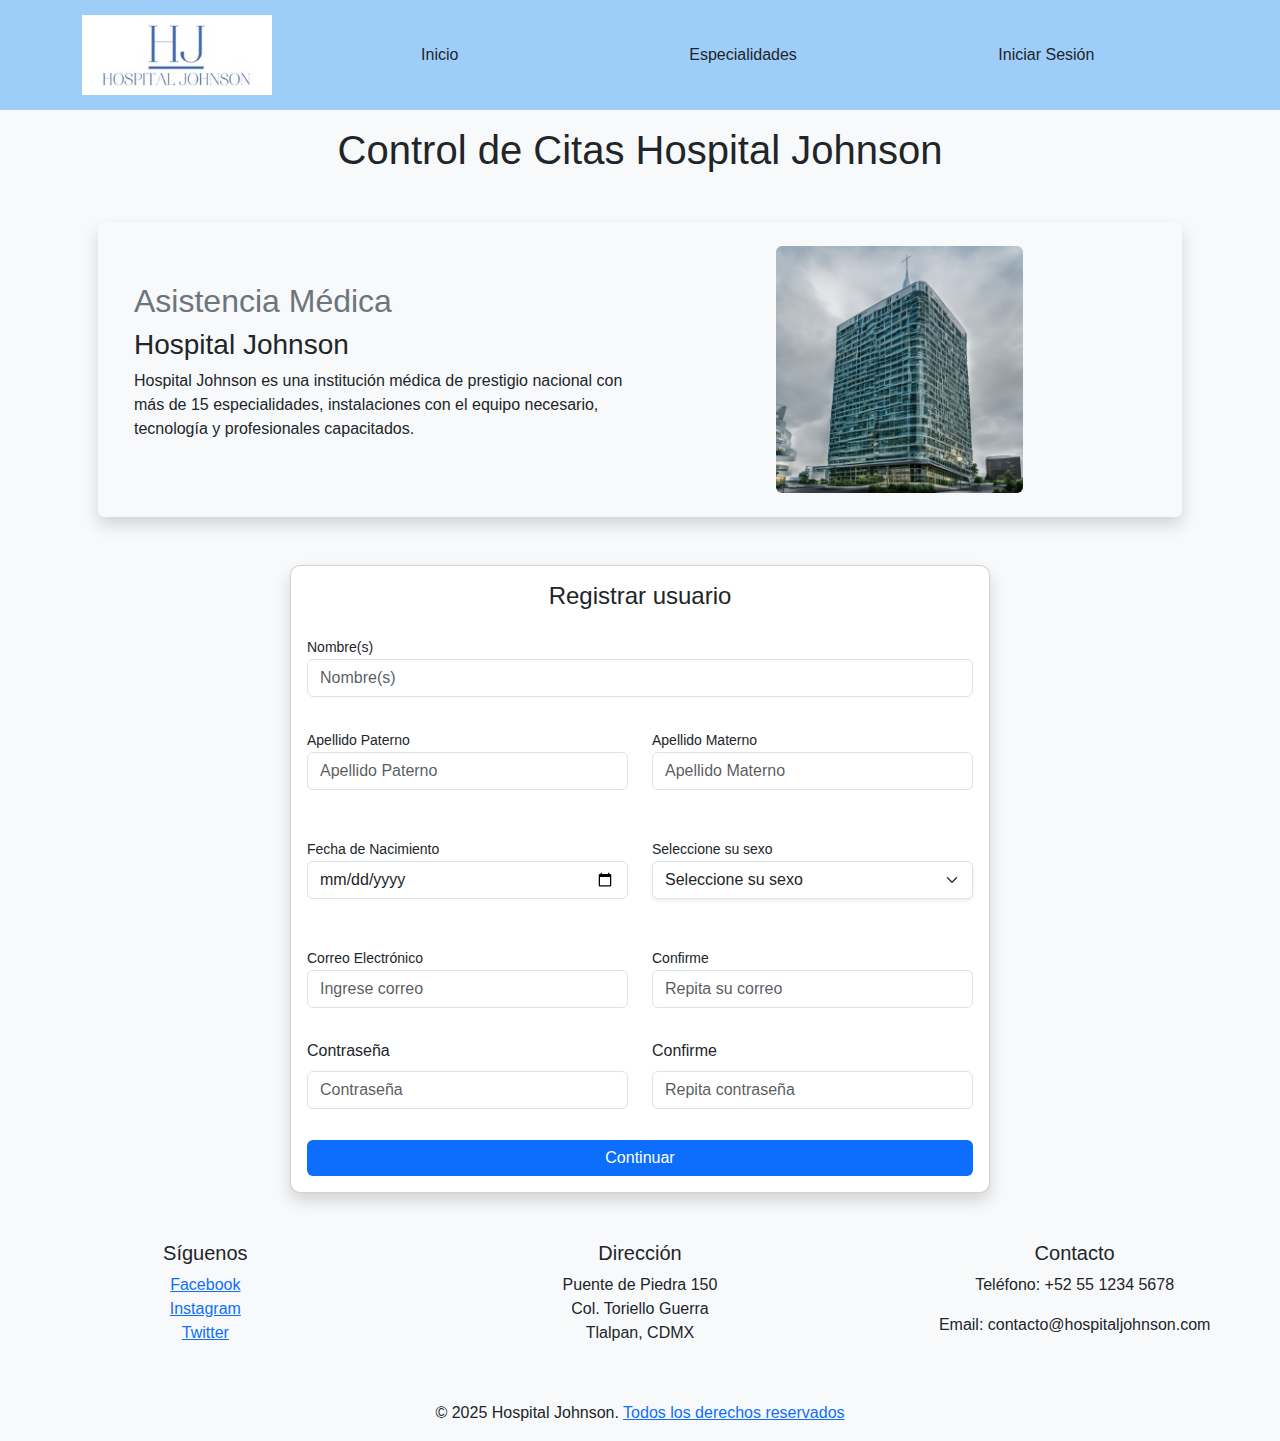
<file: registro.html>
<!DOCTYPE html>
<html lang="es">
<head>
    <meta charset="UTF-8">
    <meta name="viewport" content="width=device-width, initial-scale=1.0">
    <title>Registrarse en Hospital Johnson</title>
    <link rel="icon" href="img/principal/hospital-logo.jpeg" type="image/x-icon">

    <link href="https://cdn.jsdelivr.net/npm/bootstrap@5.3.0/dist/css/bootstrap.min.css" rel="stylesheet">
    <script src="https://cdn.jsdelivr.net/npm/bootstrap@5.3.0/dist/js/bootstrap.bundle.min.js"></script>
    <script src="js/scripts.js"></script>
    <link rel="stylesheet" href="css/styles.css">
</head>
<body>
    <header>
            <nav class="navbar navbar-expand-lg barra-navegacion">
                <div class="container d-flex align-items-center">
                    <img src="img/principal/hospital-logo.jpeg" alt="Hospital Johnson Logo" class="me-3" style="height: 80px;">
                    <button class="navbar-toggler" type="button" data-bs-toggle="collapse" data-bs-target="#menu" aria-controls="menu" aria-expanded="false" aria-label="Toggle navigation">
                        <span class="navbar-toggler-icon"></span>
                    </button>
                    <div class="collapse navbar-collapse" id="menu">
                        <ul class="navbar-nav ms-auto text-center w-100">
                            <li class="nav-item w-100 my-1">
                                <a class="btn custom-btn w-100" href="index.html">Inicio</a>
                            </li>
                            </li>
                            <li class="nav-item w-100 my-1">
                                <a class="btn custom-btn w-100" href="index.html#especialidades">Especialidades</a>
                            </li>
                            <li class="nav-item w-100 my-1">
                                <a class="btn custom-btn w-100" href="inicio.html">Iniciar Sesión</a>
                            </li>
                        </ul>
                        
                    </div>
                </div>
            </nav>
    </header>
    <p ></p>
    <h1 class="mb-0 text-center">Control de Citas Hospital Johnson</h1> 
    <main class="container my-5">
        <section class="row align-items-center bg-light p-4 rounded shadow mx-3 my-4" style="background-color: #e4e8ec;">
            <div class="col-md-6 mb-3 mb-md-0">
                <h2 class="text-secondary">Asistencia Médica</h2>
                <h3 class="text-dark">Hospital Johnson</h3>
                <p>
                    Hospital Johnson es una institución médica de prestigio nacional con más de 15 especialidades, instalaciones con el equipo necesario, tecnología y profesionales capacitados.
                </p>
            </div>
            <div class="col-md-6 d-flex justify-content-center">
                <img src="img/principal/hospital.png" alt="Hospital Johnson" class="img-fluid rounded" style="max-width: 50%; height: auto;">
            </div>
        </section> 

        <!-- registro de un nuevo usuario -->
        <section class="mt-5">
            <div class="card mx-auto shadow" style="max-width: 700px;">
                <div class="card-body">
                    <h4 class="card-title text-center mb-4">Registrar usuario</h4>
                    <form action="#" method="post">
                       
                        <div class="row mb-3" id="datosGenerales">
                            <div class="col-12 mb-3">
                                <small for="correo" class="form-label">Nombre(s)</small>
                                <input type="text" id="correo" name="correo" class="form-control" placeholder="Nombre(s)">
                            </div>
                            <div class="col-6 mb-3">
                                <small for="correo" class="form-label">Apellido Paterno</small>
                                <input type="text" id="correo" name="correo" class="form-control" placeholder="Apellido Paterno">
                            </div>
                            <div class="col-6 mb-3">
                                <small for="correo" class="form-label">Apellido Materno</small>
                                <input type="text" id="correo" name="correo" class="form-control" placeholder="Apellido Materno">
                            </div>
                        </div>

                        <div class="row mb-3" id="infoEspecial">
                            <div class="col-md-6 mb-3">
                                <small for="nacimiento" class="form-label">Fecha de Nacimiento</small>
                                <input type="date" id="nacimiento" name="nacimiento" class="form-control" placeholder="Fecha de Nacimiento">
                            </div>
                            <div class="col-md-6 mb-3">
                                <small for="genero" class="form-label">Seleccione su sexo</small>
                                <select id="genero" class="form-select shadow-sm">
                                    <option value="sexo" disabled selected>Seleccione su sexo</option>
                                    <option value="hombre">Hombre</option>
                                    <option value="mujer">Mujer</option>
                                    <option value="noEspecificado">Prefiero no decirlo</option>
                                </select>
                            </div>
                        </div>
                       
                        <div class="row" id="correos"> 
                            <div class="col-12 col-md-6 mb-3">
                                <small for="correo" class="form-label">Correo Electrónico</small>
                                <input type="text" id="correo" name="correo" class="form-control" placeholder="Ingrese correo">
                            </div>
                            <div class="col-12 col-md-6 mb-3">
                                <small for="confirmar" class="form-label">Confirme</small>
                                <input type="text" id="confirmar" name="confirmar" class="form-control" placeholder="Repita su correo">
                            </div>
                        </div>

                        <div class="row" id="passwords">
                            <div class="col-6 mb-3">
                                <label for="password" class="form-label">Contraseña</label>
                                <input type="password" id="password" name="password" class="form-control" placeholder="Contraseña">
                            </div>
                            <div class="col-6 mb-3">
                                <label for="passCon" class="form-label">Confirme</label>
                                <input type="password" id="passCon" name="passCon" class="form-control" placeholder="Repita contraseña">
                            </div>
                        </div>
                        <button type="button" class="btn btn-primary w-100" onclick="goToInicio('index')">Continuar</button>
                    </form>
                </div>
            </div>
        </section>
    </main>

    <footer>
        <div class="footer">
            <div class="row text-center text">
                <!-- Redes sociales -->
                <div class="col-md-4 mb-3">
                    <h5>Síguenos</h5>
                    <a href="https://facebook.com" target="_blank" class="d-block">
                        <i class="bi bi-facebook"></i> Facebook
                    </a>
                    <a href="https://instagram.com" target="_blank" class="d-block">
                        <i class="bi bi-instagram"></i> Instagram
                    </a>
                    <a href="https://twitter.com" target="_blank" class="d-block">
                        <i class="bi bi-twitter"></i> Twitter
                    </a>
                </div>
    
                <!-- Dirección -->
                <div class="col-md-4 mb-3">
                    <h5>Dirección</h5>
                    <p>
                        Puente de Piedra 150<br>
                        Col. Toriello Guerra<br>
                        Tlalpan, CDMX
                    </p>
                </div>
    
                <!-- Contacto -->
                <div class="col-md-4 mb-3" id ="contacto">
                    <h5>Contacto</h5>
                    <p>Teléfono: +52 55 1234 5678</p>
                    <p>Email: contacto@hospitaljohnson.com</p>
                </div>
            </div>
    
            <!-- Copyright -->
            <div class="row mt-4">
                <div class="col text-center">
                    <p>&copy; 2025 Hospital Johnson. <a href="admin.html">Todos los derechos reservados</a></p>
                </div>
            </div>
        </div>
    </footer>

</body>
</html>
</file>
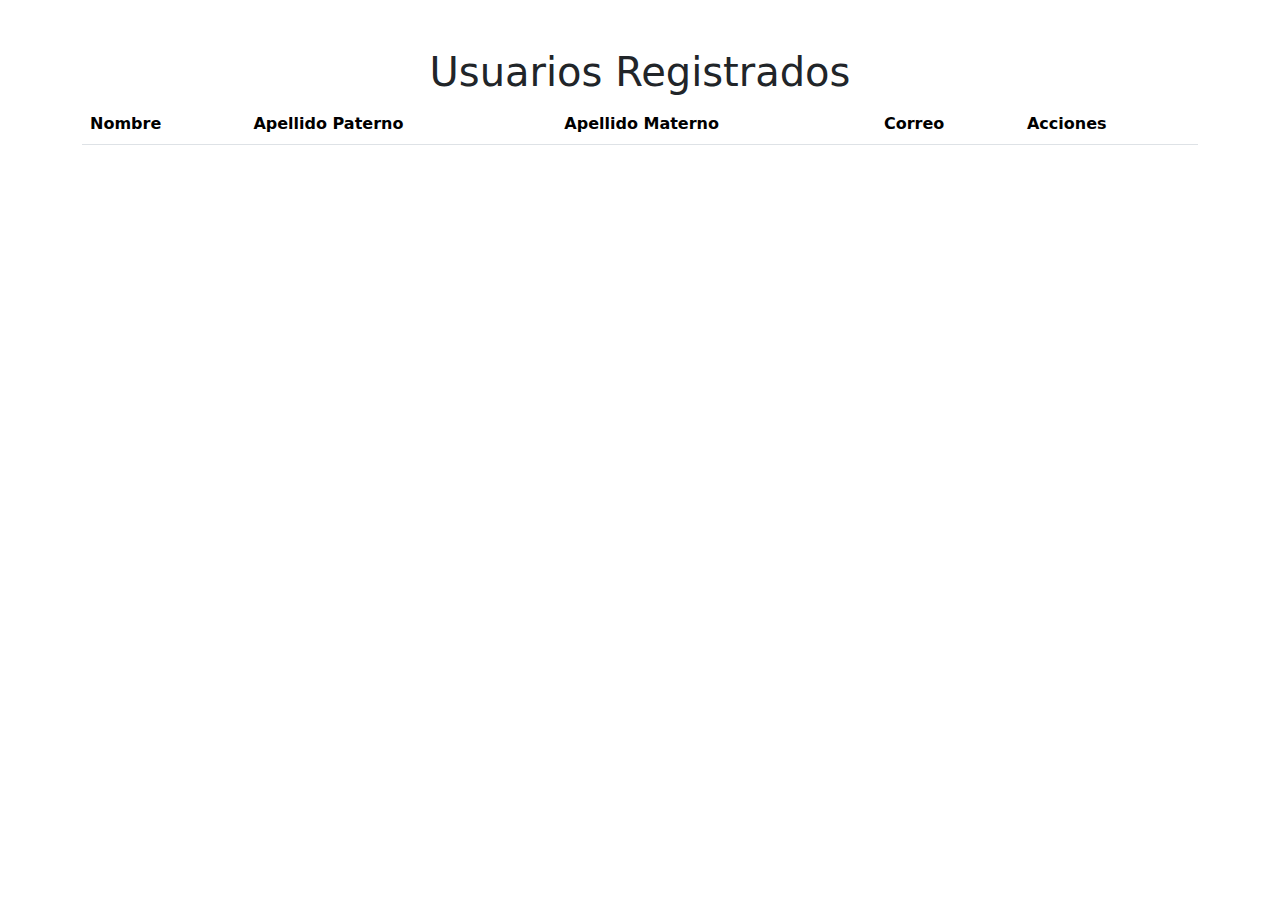
<file: usuarios.html>
<!DOCTYPE html>
<html lang="es">
<head>
    <meta charset="UTF-8">
    <meta name="viewport" content="width=device-width, initial-scale=1.0">
    <title>Usuarios Registrados</title>
    <link href="https://cdn.jsdelivr.net/npm/bootstrap@5.3.0/dist/css/bootstrap.min.css" rel="stylesheet">
    <script src="js/nuevosUsuarios.js"></script>
</head>
<body>
    <main class="container my-5">
        <h1 class="text-center">Usuarios Registrados</h1>
        <table class="table table-striped">
            <thead>
                <tr>
                    <th>Nombre</th>
                    <th>Apellido Paterno</th>
                    <th>Apellido Materno</th>
                    <th>Correo</th>
                    <th>Acciones</th>
                </tr>
            </thead>
            <tbody id="userTable"></tbody>
        </table>
    </main>
    <script>
        const users = getUsers();
        const userTable = document.getElementById('userTable');

        // Renderiza la tabla con los usuarios
        users.forEach((user, index) => {
            const row = `<tr>
                <td>${user.nombre}</td>
                <td>${user.apellidoPaterno}</td>
                <td>${user.apellidoMaterno}</td>
                <td>${user.correo}</td>
                <td>
                    <button class="btn btn-warning btn-sm me-2" onclick="editUser(${index})">Editar</button>
                    <button class="btn btn-danger btn-sm" onclick="deleteUser(${index})">Eliminar</button>
                </td>
            </tr>`;
            userTable.innerHTML += row;
        });

        // Función para eliminar un usuario
        const deleteUser = (index) => {
            if (confirm('¿Estás seguro de que deseas eliminar este usuario?')) {
                let users = getUsers();
                users.splice(index, 1); // Elimina el usuario del arreglo
                localStorage.setItem('usuarios', JSON.stringify(users)); // Actualiza localStorage
                location.reload(); // Recarga la página para reflejar los cambios
            }
        };

        // Función para editar un usuario
        const editUser = (index) => {
            let users = getUsers();
            const user = users[index];
            const newName = prompt('Editar Nombre:', user.nombre);
            const newApellidoPaterno = prompt('Editar Apellido Paterno:', user.apellidoPaterno);
            const newApellidoMaterno = prompt('Editar Apellido Materno:', user.apellidoMaterno);
            const newCorreo = prompt('Editar Correo:', user.correo);

            if (newName && newApellidoPaterno && newApellidoMaterno && newCorreo) {
                users[index] = {
                    ...user,
                    nombre: newName,
                    apellidoPaterno: newApellidoPaterno,
                    apellidoMaterno: newApellidoMaterno,
                    correo: newCorreo,
                };
                localStorage.setItem('usuarios', JSON.stringify(users)); // Actualiza localStorage
                location.reload(); // Recarga la página para reflejar los cambios
            }
        };
    </script>
</body>
</html>
</file>
<file: css/styles.css>
body {
    font-family: 'Arial', sans-serif;
    background-color: #f8f9fa;
}

.barra-navegacion {
    background-color: #9fcdfa;
    padding: 15px 0;
}

.card {
    border-radius: 10px;
    box-shadow: 0 4px 8px rgba(0,0,0,0.1);
}

.btn-primary {
    background-color: #0d6efd;
    border: none;
}

.form-control, .form-select {
    margin-bottom: 15px;
}
</file>
